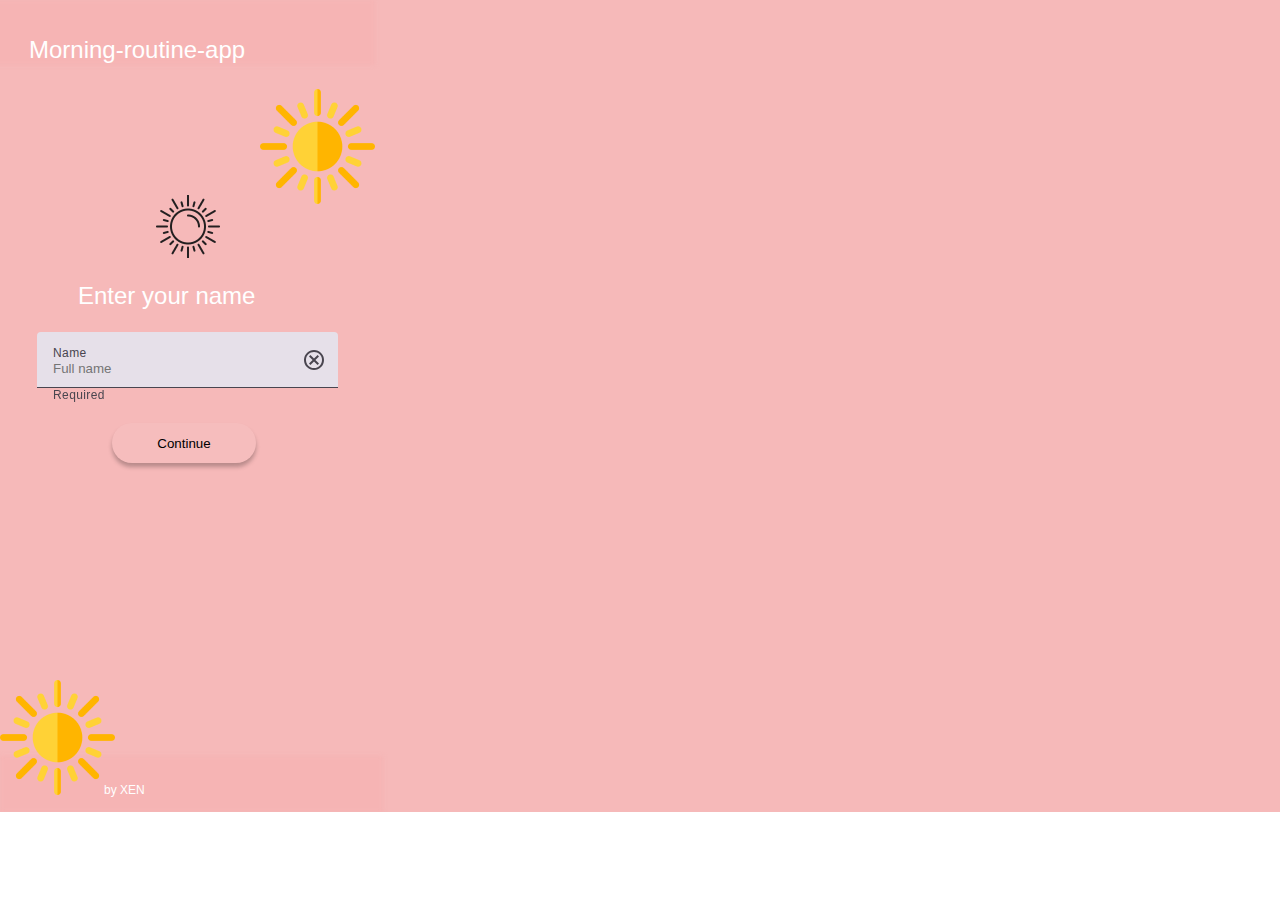
<file: index.html>
<!DOCTYPE html>
<html lang="en">
<head>
  <meta charset="UTF-8">
  <meta http-equiv="X-UA-Compatible" content="IE=edge">
  <meta name="viewport" content="width=device-width, initial-scale=1.0">
  <link rel="stylesheet" href="./vars.css">
  <link rel="stylesheet" href="./style.css">
  
  
  <style>
   a,
   button,
   input,
   select,
   h1,
   h2,
   h3,
   h4,
   h5,
   * {
       box-sizing: border-box;
       margin: 0;
       padding: 0;
       border: none;
       text-decoration: none;
       background: none;
   
       -webkit-font-smoothing: antialiased;
   }
   
   menu, ol, ul {
       list-style-type: none;
       margin: 0;
       padding: 0;
   }
   </style>
  <title>Document</title>
</head>
<body>
  <div class="starter-screen">
    <div class="rectangle-1"></div>
    <div class="rectangle-2"></div>
    <div class="morning-routine-app">
      Morning-routine-app
      <br />
      <br />
      <br />
      <br />
      <br />
    </div>
    <div class="morning-routine-app2">by XEN</div>
    <div class="enter-your-name">Enter your name</div>
    <img class="image-3" src="img/image-30.png" />
    <div class="text-field">
      <div class="text-field2">
        <div class="state-layer">
          <div class="content">
            <div class="label-text">
              <div class="label-text2">Name</div>
            </div>
            <div class="input-text">
              <input type="text" id="nameInput" class="input-field" placeholder="Full name" required>
            </div>
          </div>
          <div class="trailing-icon">
            <div class="container">
              <div class="state-layer2">
                <img class="icon" src="img/icon0.svg" />
              </div>
            </div>
          </div>
        </div>
      </div>
      <div class="active-indicator"></div>
      <div class="supporting-text">
        <div class="supporting-text2">Required</div>
      </div>
    </div>
    <div class="button">
      <div class="state-layer3">
        <button id="continueBtn">Continue</button>
      </div>
    </div>
    <img class="image-2" src="img/image-20.png" />
    <img class="image-1" src="img/image-10.png" />
  </div>


  <script>


function redirectToNextPage(){
  window.location.href = "MainView.html";
}

window.onload = function() {
  const storedName = localStorage.getItem('userName');
  if (storedName){
    redirectToNextPage();
  }
}

document.getElementById('continueBtn').addEventListener('click', function() {
    const name = document.getElementById('nameInput').value;
    if (name.trim() !== ""){
      localStorage.setItem('userName', name);
      console.log('Name saved: ', name);
      window.location.href = 'MainView.html';
      
    }else {
      alert('Please enter your name')
      console.log('Enter name to continue!')
    }
    
});



  </script>
  
</body>
</html>
</file>
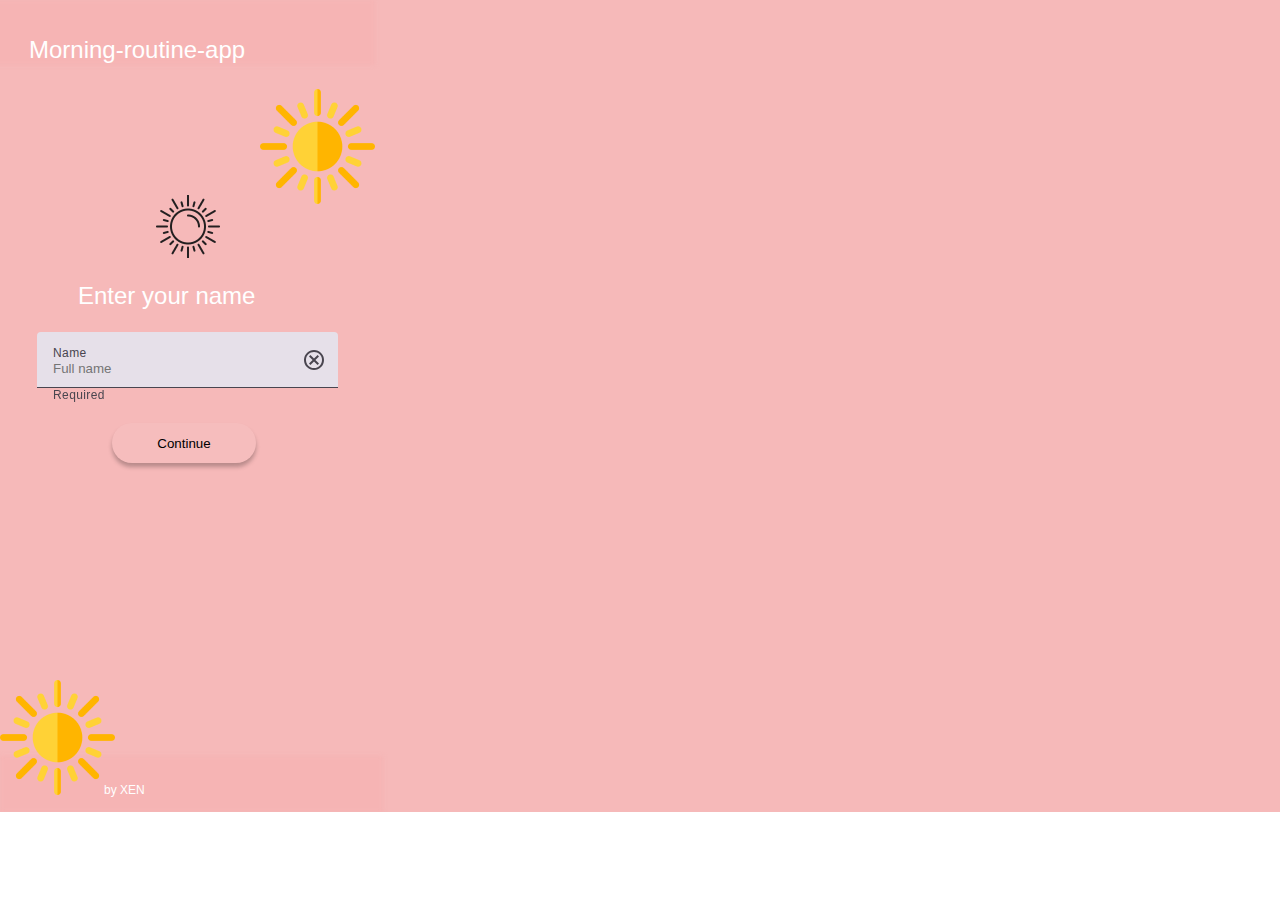
<file: MainView.html>
<!DOCTYPE html>
<html lang="en">
<head>
  <meta charset="UTF-8">
  <meta http-equiv="X-UA-Compatible" content="IE=edge">
  <meta name="viewport" content="width=device-width, initial-scale=1.0">

<div class="main-view">
  <link rel="stylesheet" href="./vars.css">
  <link rel="stylesheet" href="./style2.css">
  <div class="rectangle-4"></div>
  <div class="rectangle-5"></div>
  <div class="rectangle-6"></div>
  <div class="rectangle-7"></div>
  <div class="rectangle-8"></div>
  <img class="image-3" src="img/image-30.png" />
  <div class="rectangle-1"></div>
  <div class="morning-routine-app">
    Morning-ROUTINE-app
    <br />
    <br />
    <br />
    <br />
    <br />
  </div>
  <div class="good-morning-name-this-is-how-long-you-should-take-to-get-on-time-today">
    Good morning, <span id="nameDisplay">&lcub;name&rcub;</span>! This is how long you should take to get on time today.
  </div>
<!-- Adjusted Task Times Display -->
<div class="shower">Shower: <span id="showerTime"></span></div>
<div class="dressed">Dressed: <span id="dressedTime"></span></div>
<div class="hair">Hair: <span id="hairTime"></span></div>
<div class="breakfast">Breakfast: <span id="breakfastTime"></span></div>
<div class="bus-time">Bus time: <span id="busTime"></span></div>
  <div class="rectangle-3"></div>
  <div class="icon-button">
    <div class="container">
      <div class="state-layer">
        <img class="icon" src="img/icon2.svg" />
      </div>
    </div>
  </div>
</div>



<script>
  

  const name = localStorage.getItem('userName');
  if (name){
    document.getElementById('nameDisplay').textContent = name;
  
  }else {
    window.location.href = "index.html";
  }






</script>


<script>
// Define the bus timetable (24-hour format)
const busTimetable = [
  { time: '06:00', code: '21A' },
  { time: '06:49', code: '21A' },
  { time: '07:27', code: '21' },
  { time: '07:29', code: '21' },
  { time: '07:30', code: '21' },
  { time: '07:57', code: '21A' },
  { time: '08:42', code: '21' },
  { time: '08:45', code: '21' },
  { time: '09:16', code: '21A' },
  { time: '09:44', code: '21' }
];

// Mock time for testing (use "07:20" format, or set to null to use current time)
const mockTime = null;  // Set this to test a specific time (e.g., "07:20"). Set to null to use the current time.

// Convert time string (e.g., "07:20") to minutes since midnight
function timeToMinutes(timeStr) {
  const [hours, minutes] = timeStr.split(':').map(Number);
  return hours * 60 + minutes;
}

// Convert minutes since midnight back to time string (e.g., "07:20")
function minutesToTime(minutes) {
  const hours = Math.floor(minutes / 60);
  const mins = minutes % 60;
  return `${String(hours).padStart(2, '0')}:${String(mins).padStart(2, '0')}`;
}

// Function to get current time in minutes since midnight
function getCurrentTimeInMinutes() {
  if (mockTime) {
    return timeToMinutes(mockTime); // Use mock time for testing
  }
  const currentTime = new Date();
  return currentTime.getHours() * 60 + currentTime.getMinutes();
}

// Function to get the next bus based on the current time
function getNextBusTime() {
  const currentMinutes = getCurrentTimeInMinutes();

  for (let bus of busTimetable) {
    const busTimeInMinutes = timeToMinutes(bus.time);
    if (busTimeInMinutes > currentMinutes) {
      return bus; // Return the next available bus
    }
  }

  return null; // No more buses today
}

// Get the next bus time and display it
function displayNextBusTime() {
  const nextBus = getNextBusTime();
  if (nextBus) {
    console.log(`Next Bus: ${nextBus.code} at ${nextBus.time}`);
    document.getElementById('busTime').textContent = ` ${nextBus.code}  ${nextBus.time}`;
  } else {
    console.log('No upcoming buses today.');
    document.getElementById('busTime').textContent = 'No buses found';
  }
}

// Run the function to display the next bus time
displayNextBusTime();
</script>

<html>
</file>
<file: vars.css>
/* Figma Styles of your File */
:root {
  /* Colors */
  /* Fonts */
  /* Effects */
}
</file>
<file: style.css>
.starter-screen,
.starter-screen * {
  box-sizing: border-box;
}
.starter-screen {
  background: #f5b3b3ec;
  height: 812px;
  position: relative;
  overflow: hidden;
}
.rectangle-1 {
  background: #f5b3b3ec;
  width: 383px;
  height: 65px;
  position: absolute;
  left: -8px;
  top: 0px;
  filter: blur(2px);
}
.rectangle-2 {
  background: #f5b3b3ec;
  width: 383px;
  height: 56px;
  position: absolute;
  left: 0px;
  top: 756px;
  filter: blur(2px);
}
.morning-routine-app {
  color: #ffffff;
  text-align: left;
  font-family: "FontAwesome6Free-Solid", sans-serif;
  font-size: 24px;
  font-weight: 400;
  position: absolute;
  left: 29px;
  top: 36px;
  width: 367px;
  height: 29px;
}
.morning-routine-app2 {
  color: #ffffff;
  text-align: left;
  font-family: "FontAwesome6Free-Solid", sans-serif;
  font-size: 12px;
  font-weight: 400;
  position: absolute;
  left: 104px;
  top: 783px;
  width: 46px;
  height: 29px;
}
.enter-your-name {
  color: #ffffff;
  text-align: left;
  font-family: "JuliusSansOne-Regular", sans-serif;
  font-size: 24px;
  font-weight: 400;
  position: absolute;
  left: 78px;
  top: 282px;
  font-family: 

}
.image-3 {
  width: 64px;
  height: 63px;
  position: absolute;
  left: 156px;
  top: 195px;
  object-fit: cover;
}
.text-field {
  border-radius: 4px 4px 0px 0px;
  display: flex;
  flex-direction: column;
  gap: 0px;
  align-items: flex-start;
  justify-content: flex-start;
  width: 301px;
  height: 51px;
  position: absolute;
  left: 37px;
  top: 332px;
  backdrop-filter: blur(2px);
}
.text-field2 {
  background: var(--schemes-surface-container-highest, #e6e0e9);
  border-radius: 4px 4px 0px 0px;
  display: flex;
  flex-direction: column;
  gap: 10px;
  align-items: flex-start;
  justify-content: flex-start;
  align-self: stretch;
  flex: 1;
  position: relative;
}
.state-layer {
  border-radius: 4px 4px 0px 0px;
  padding: 4px 0px 4px 16px;
  display: flex;
  flex-direction: row;
  gap: 0px;
  align-items: flex-start;
  justify-content: flex-start;
  align-self: stretch;
  flex: 1;
  position: relative;
}
.content {
  padding: 4px 0px 4px 0px;
  display: flex;
  flex-direction: column;
  gap: 0px;
  align-items: flex-start;
  justify-content: center;
  flex: 1;
  height: 48px;
  position: relative;
}
.label-text {
  display: flex;
  flex-direction: row;
  gap: 0px;
  align-items: center;
  justify-content: flex-start;
  flex-shrink: 0;
  position: relative;
}
.label-text2 {
  color: var(--schemes-on-surface-variant, #49454f);
  text-align: left;
  font-family: var(--m3-body-small-font-family, "Roboto-Regular", sans-serif);
  font-size: var(--m3-body-small-font-size, 12px);
  line-height: var(--m3-body-small-line-height, 16px);
  letter-spacing: var(--m3-body-small-letter-spacing, 0.4px);
  font-weight: var(--m3-body-small-font-weight, 400);
  position: relative;
}
.input-text {
  display: flex;
  flex-direction: row;
  gap: 0px;
  align-items: center;
  justify-content: flex-start;
  flex-shrink: 0;
  position: relative;
}
.input-text2 {
  color: var(--schemes-on-surface, #1d1b20);
  text-align: left;
  font-family: var(--m3-body-large-font-family, "Roboto-Regular", sans-serif);
  font-size: var(--m3-body-large-font-size, 16px);
  line-height: var(--m3-body-large-line-height, 24px);
  letter-spacing: var(--m3-body-large-letter-spacing, 0.5px);
  font-weight: var(--m3-body-large-font-weight, 400);
  position: relative;
  display: flex;
  align-items: center;
  justify-content: flex-start;
}
.trailing-icon {
  display: flex;
  flex-direction: column;
  gap: 10px;
  align-items: center;
  justify-content: center;
  flex-shrink: 0;
  width: 48px;
  height: 48px;
  position: relative;
}
.container {
  border-radius: 100px;
  display: flex;
  flex-direction: row;
  gap: 10px;
  align-items: center;
  justify-content: center;
  flex-shrink: 0;
  position: relative;
  overflow: hidden;
}
.state-layer2 {
  padding: 8px;
  display: flex;
  flex-direction: row;
  gap: 10px;
  align-items: center;
  justify-content: center;
  flex-shrink: 0;
  position: relative;
}
.icon {
  flex-shrink: 0;
  width: 24px;
  height: 24px;
  position: relative;
  overflow: visible;
}
.active-indicator {
  margin-top: -1px;
  border-style: solid;
  border-color: var(--schemes-on-surface-variant, #49454f);
  border-width: 1px 0 0 0;
  align-self: stretch;
  flex-shrink: 0;
  height: 0px;
  position: relative;
}
.supporting-text {
  padding: 4px 16px 0px 16px;
  display: flex;
  flex-direction: row;
  gap: 10px;
  align-items: flex-start;
  justify-content: flex-start;
  flex-shrink: 0;
  height: 20px;
  position: absolute;
  right: 0px;
  left: 0px;
  bottom: -20px;
}
.supporting-text2 {
  color: var(--schemes-on-surface-variant, #49454f);
  text-align: left;
  font-family: var(--m3-body-small-font-family, "Roboto-Regular", sans-serif);
  font-size: var(--m3-body-small-font-size, 12px);
  line-height: var(--m3-body-small-line-height, 16px);
  letter-spacing: var(--m3-body-small-letter-spacing, 0.4px);
  font-weight: var(--m3-body-small-font-weight, 400);
  position: relative;
  flex: 1;
}
.button {
  background: #fdfdfd11;
  border-radius: 100px;
  display: flex;
  flex-direction: column;
  gap: 8px;
  align-items: center;
  justify-content: center;
  width: 144px;
  height: 40px;
  position: absolute;
  left: 112px;
  top: 423px;
  box-shadow: 0px 4px 4px 0px rgba(0, 0, 0, 0.25);
  overflow: hidden;

}

button:hover{
  background: #d48e6b;
}

.state-layer3 {
  padding: 10px 24px 10px 24px;
  display: flex;
  flex-direction: row;
  gap: 8px;
  align-items: center;
  justify-content: center;
  align-self: stretch;
  flex: 1;
  position: relative;
}
.label-text3 {
  color: var(--schemes-on-primary, #ffffff);
  text-align: center;
  font-family: var(--m3-label-large-font-family, "Roboto-Medium", sans-serif);
  font-size: var(--m3-label-large-font-size, 14px);
  line-height: var(--m3-label-large-line-height, 20px);
  letter-spacing: var(--m3-label-large-letter-spacing, 0.1px);
  font-weight: var(--m3-label-large-font-weight, 500);
  position: relative;
  display: flex;
  align-items: center;
  justify-content: center;
}
.image-2 {
  width: 115px;
  height: 115px;
  position: absolute;
  left: 0px;
  top: 680px;
  object-fit: cover;
}
.image-1 {
  width: 115px;
  height: 115px;
  position: absolute;
  left: 260px;
  top: 89px;
  object-fit: cover;
}

/* styles.css */
@media (device-width: 390px) and (device-height: 844px) and (-webkit-device-pixel-ratio: 3) {
  .container {
      width: 100%;
      height: 100%;
      max-width: 390px; /* Set width to match iPhone 12 */
      max-height: 844px; /* Set height to match iPhone 12 */
      margin: 0 auto; /* Center horizontally */
      box-sizing: border-box; /* Include padding and border in the element’s total width and height */
  }

  /* Additional styles for iPhone 12 */
  body {
      font-size: 16px; /* Adjust font size if needed */
  }
}
</file>
<file: style2.css>
.main-view,
.main-view * {
  box-sizing: border-box;
}
.main-view {
  background: #f5b3b3ec;
  height: 812px;
  position: relative;
  overflow: hidden;
}
.rectangle-4 {
  background: #f5b3b3ec;
  border-radius: 50px;
  width: 230px;
  height: 50px;
  position: absolute;
  left: -8px;
  top: 562px;
  box-shadow: 0px 4px 4px 0px rgba(0, 0, 0, 0.25);
}
.rectangle-5 {
  background: #f5b3b3ec;
  border-radius: 50px;
  width: 230px;
  height: 50px;
  position: absolute;
  left: -8px;
  top: 495px;
  box-shadow: 0px 4px 4px 0px rgba(0, 0, 0, 0.25);
}
.rectangle-6 {
  background: #f5b3b3ec;
  border-radius: 50px;
  width: 230px;
  height: 50px;
  position: absolute;
  left: -8px;
  top: 425px;
  box-shadow: 0px 4px 4px 0px rgba(0, 0, 0, 0.25);
}
.rectangle-7 {
  background: #f5b3b3ec;
  border-radius: 50px;
  width: 230px;
  height: 50px;
  position: absolute;
  left: -8px;
  top: 353px;
  box-shadow: 0px 4px 4px 0px rgba(0, 0, 0, 0.25);
}
.rectangle-8 {
  background: #f5b3b3ec;
  border-radius: 50px;
  width: 230px;
  height: 50px;
  position: absolute;
  left: -8px;
  top: 284px;
  box-shadow: 0px 4px 4px 0px rgba(0, 0, 0, 0.25);
}
.image-3 {
  width: 115px;
  height: 112px;
  position: absolute;
  left: 270px;
  top: 52px;
  object-fit: cover;
}
.rectangle-1 {
  background: #f5b3b321;
  width: 383px;
  height: 64px;
  position: absolute;
  left: -8px;
  top: 0px;
  filter: blur(2px);
}
.morning-routine-app {
  color: #ffffff;
  text-align: left;
  font-family: "FontAwesome6Free-Regular", sans-serif;
  font-size: 24px;
  font-weight: 400;
  position: absolute;
  left: 18px;
  top: 35px;
  width: 367px;
  height: 29px;
}
.good-morning-name-this-is-how-long-you-should-take-to-get-on-time-today {
  color: #313030;
  text-align: left;
  font-family: "FredokaOne-Regular", sans-serif;
  font-size: 20px;
  font-weight: 400;
  position: absolute;
  left: 10px;
  top: 173px;
  width: 348px;
  height: 42px;
}
.shower {
  color: #000000;
  text-align: left;
  font-family: "GfsNeohellenic-Regular", sans-serif;
  font-size: 36px;
  font-weight: 400;
  position: absolute;
  left: 68px;
  top: 287px;
  width: 180px;
  height: 43px;
}
.dressed {
  color: #000000;
  text-align: left;
  font-family: "GfsNeohellenic-Regular", sans-serif;
  font-size: 36px;
  font-weight: 400;
  position: absolute;
  left: 62px;
  top: 357px;
  width: 180px;
  height: 43px;
}
.hair {
  color: #000000;
  text-align: left;
  font-family: "GfsNeohellenic-Regular", sans-serif;
  font-size: 36px;
  font-weight: 400;
  position: absolute;
  left: 90px;
  top: 426px;
  width: 180px;
  height: 43px;
}
.breakfast {
  color: #000000;
  text-align: left;
  font-family: "GfsNeohellenic-Regular", sans-serif;
  font-size: 36px;
  font-weight: 400;
  position: absolute;
  left: 50px;
  top: 494px;
  width: 180px;
  height: 43px;
}
.bus-time {
  color: #000000;
  text-align: left;
  font-family: "GfsNeohellenic-Regular", sans-serif;
  font-size: 36px;
  font-weight: 400;
  position: absolute;
  left: 55px;
  top: 565px;
  width: 180px;
  height: 43px;
}
.rectangle-3 {
  background: #f5b3b3ec;
  width: 383px;
  height: 56px;
  position: absolute;
  left: 0px;
  top: 756px;
  filter: blur(2px);
}
.icon-button {
  padding: 4px;
  display: flex;
  flex-direction: column;
  gap: 10px;
  align-items: center;
  justify-content: center;
  width: 48px;
  height: 48px;
  position: absolute;
  left: 310px;
  top: 760px;
}
.container {
  background: #cdb4db;
  border-radius: 100px;
  display: flex;
  flex-direction: row;
  gap: 10px;
  align-items: center;
  justify-content: center;
  flex-shrink: 0;
  position: relative;
  overflow: hidden;
}
.state-layer {
  padding: 8px;
  display: flex;
  flex-direction: row;
  gap: 10px;
  align-items: center;
  justify-content: center;
  flex-shrink: 0;
  position: relative;
}
.icon {
  flex-shrink: 0;
  width: 24px;
  height: 24px;
  position: relative;
  overflow: visible;
}
</file>
